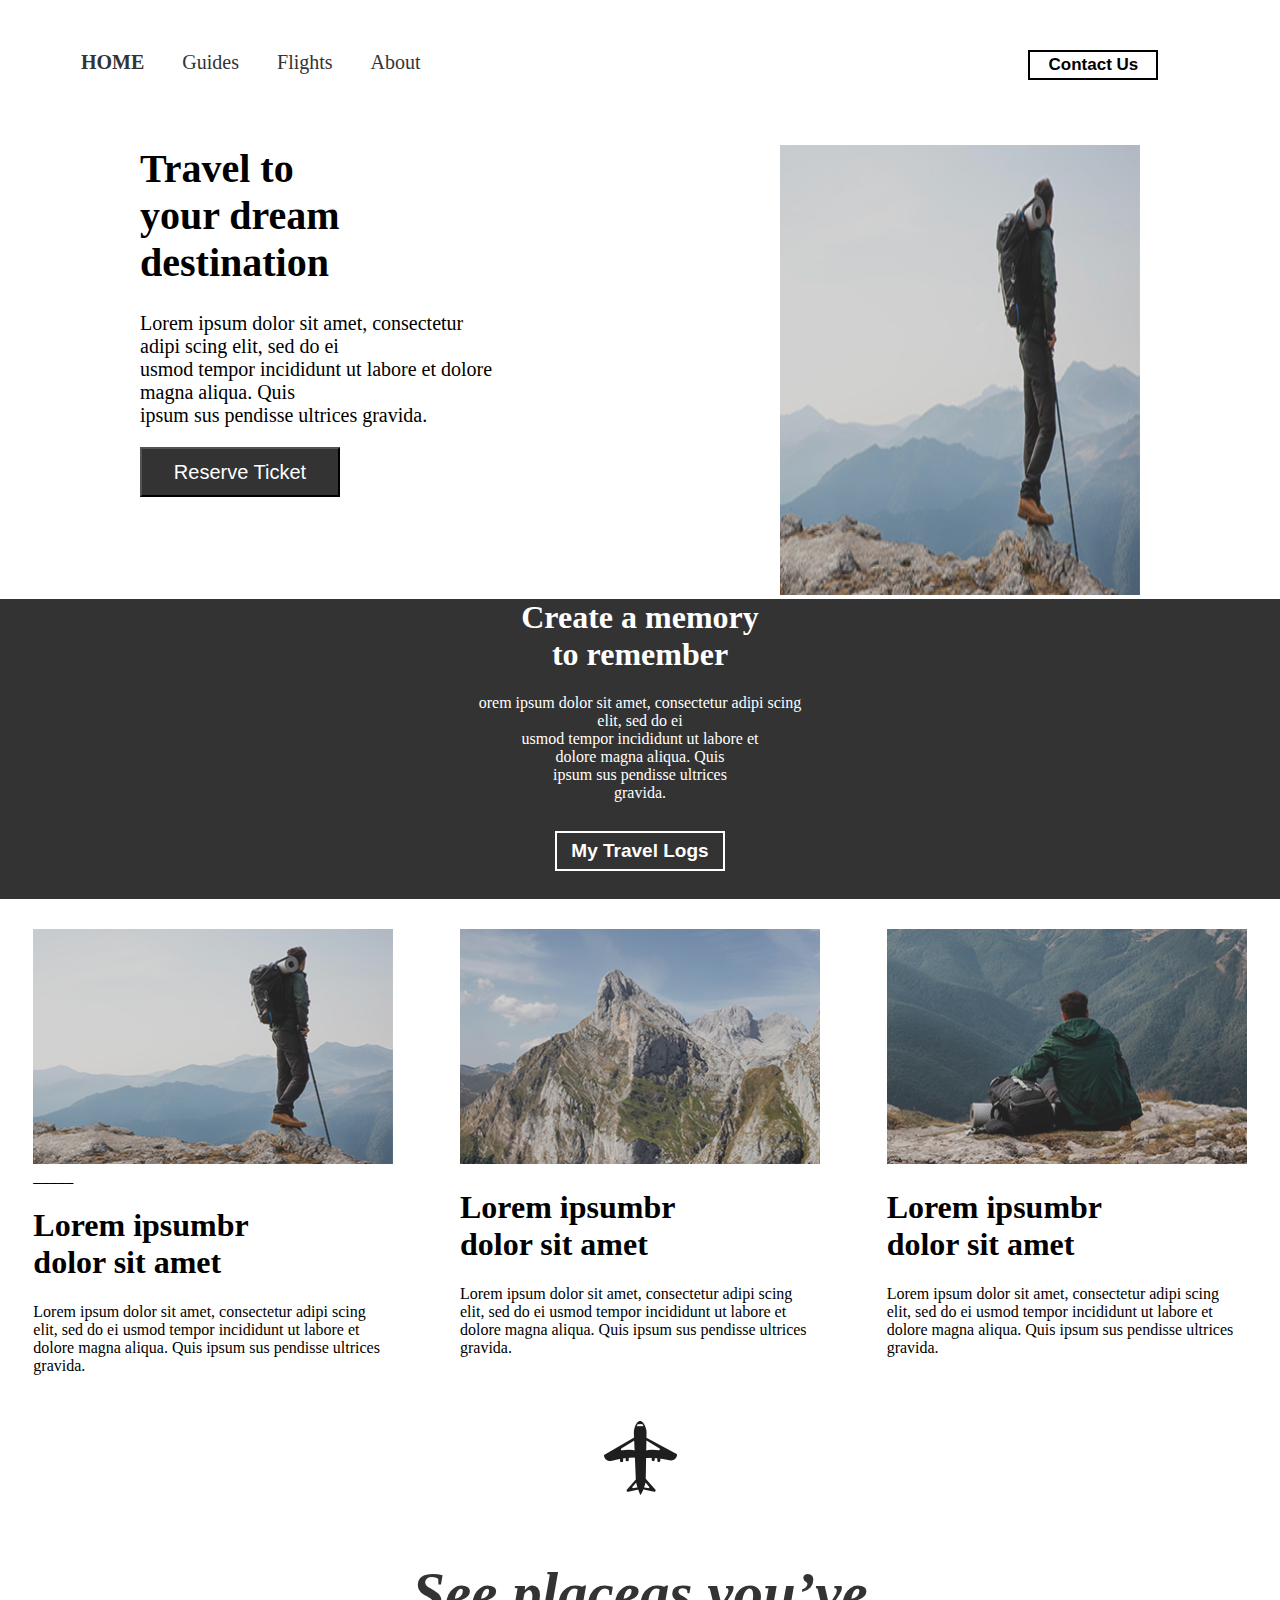
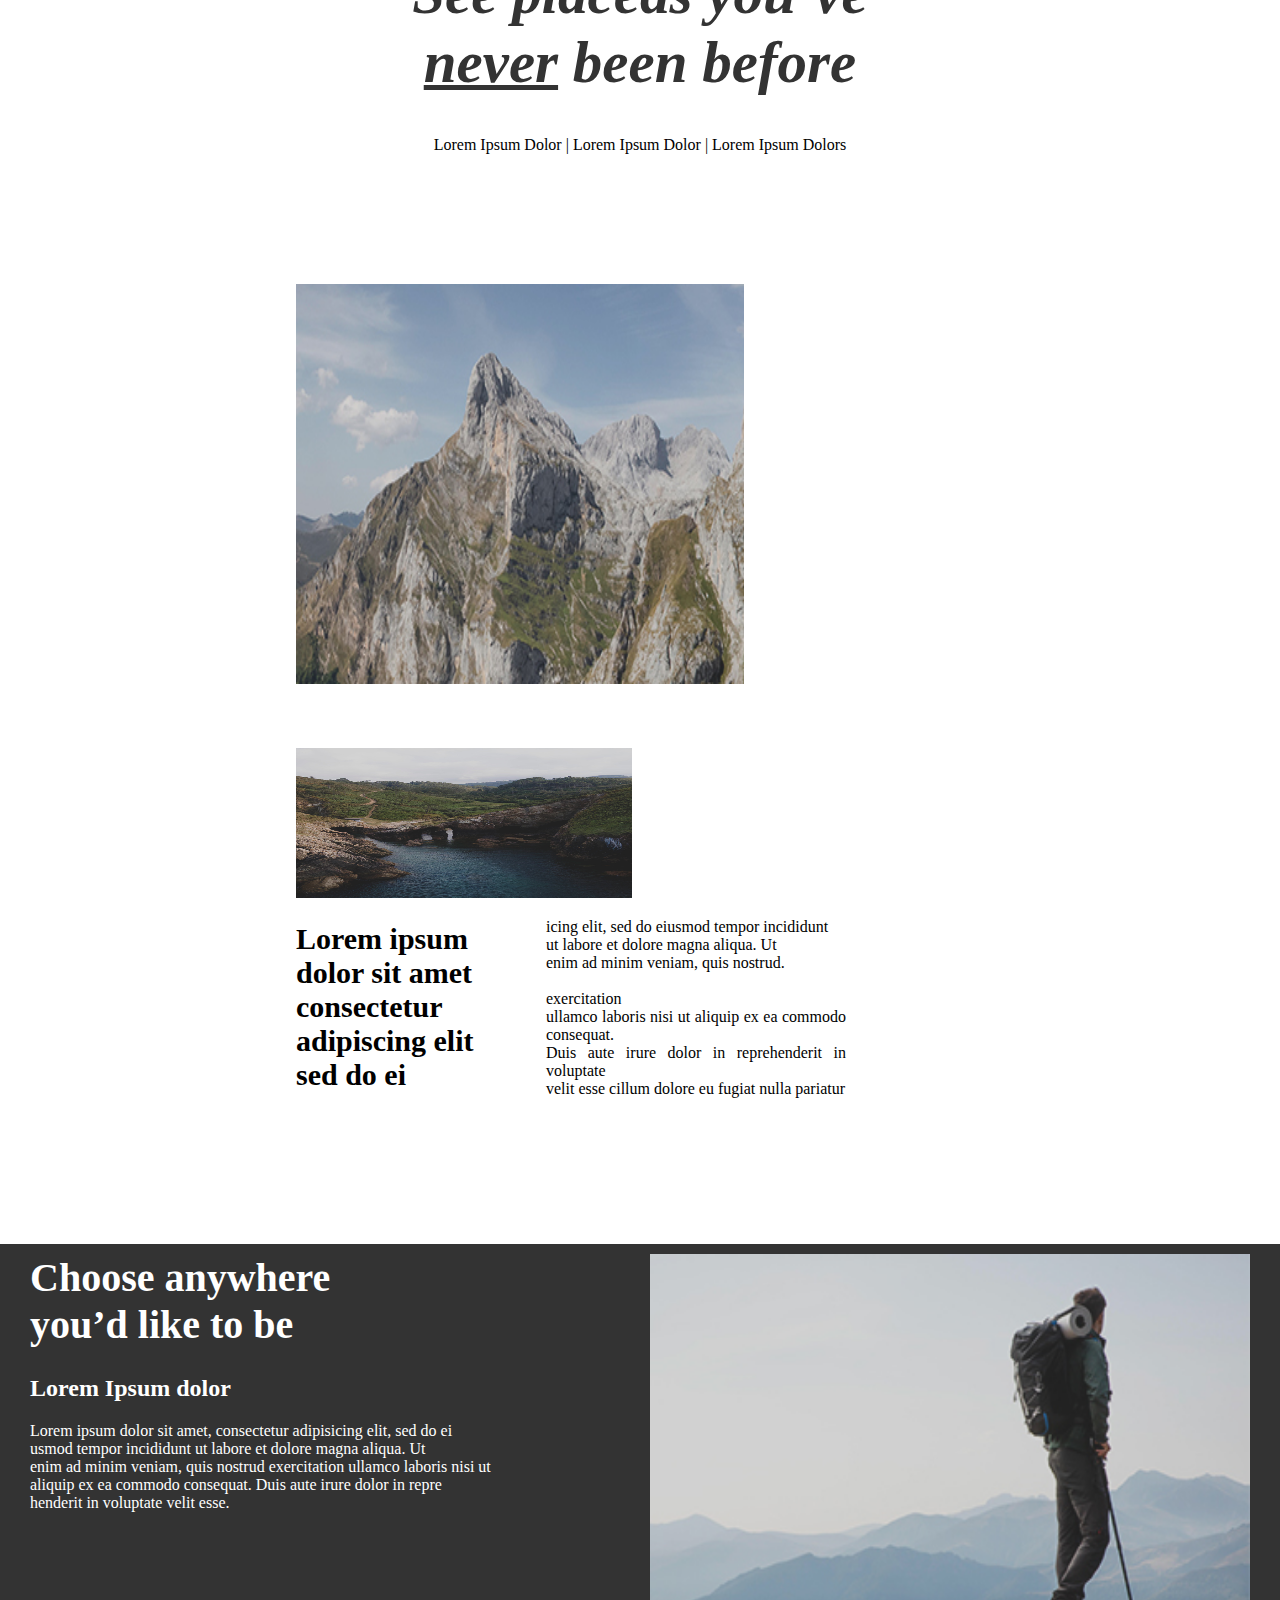
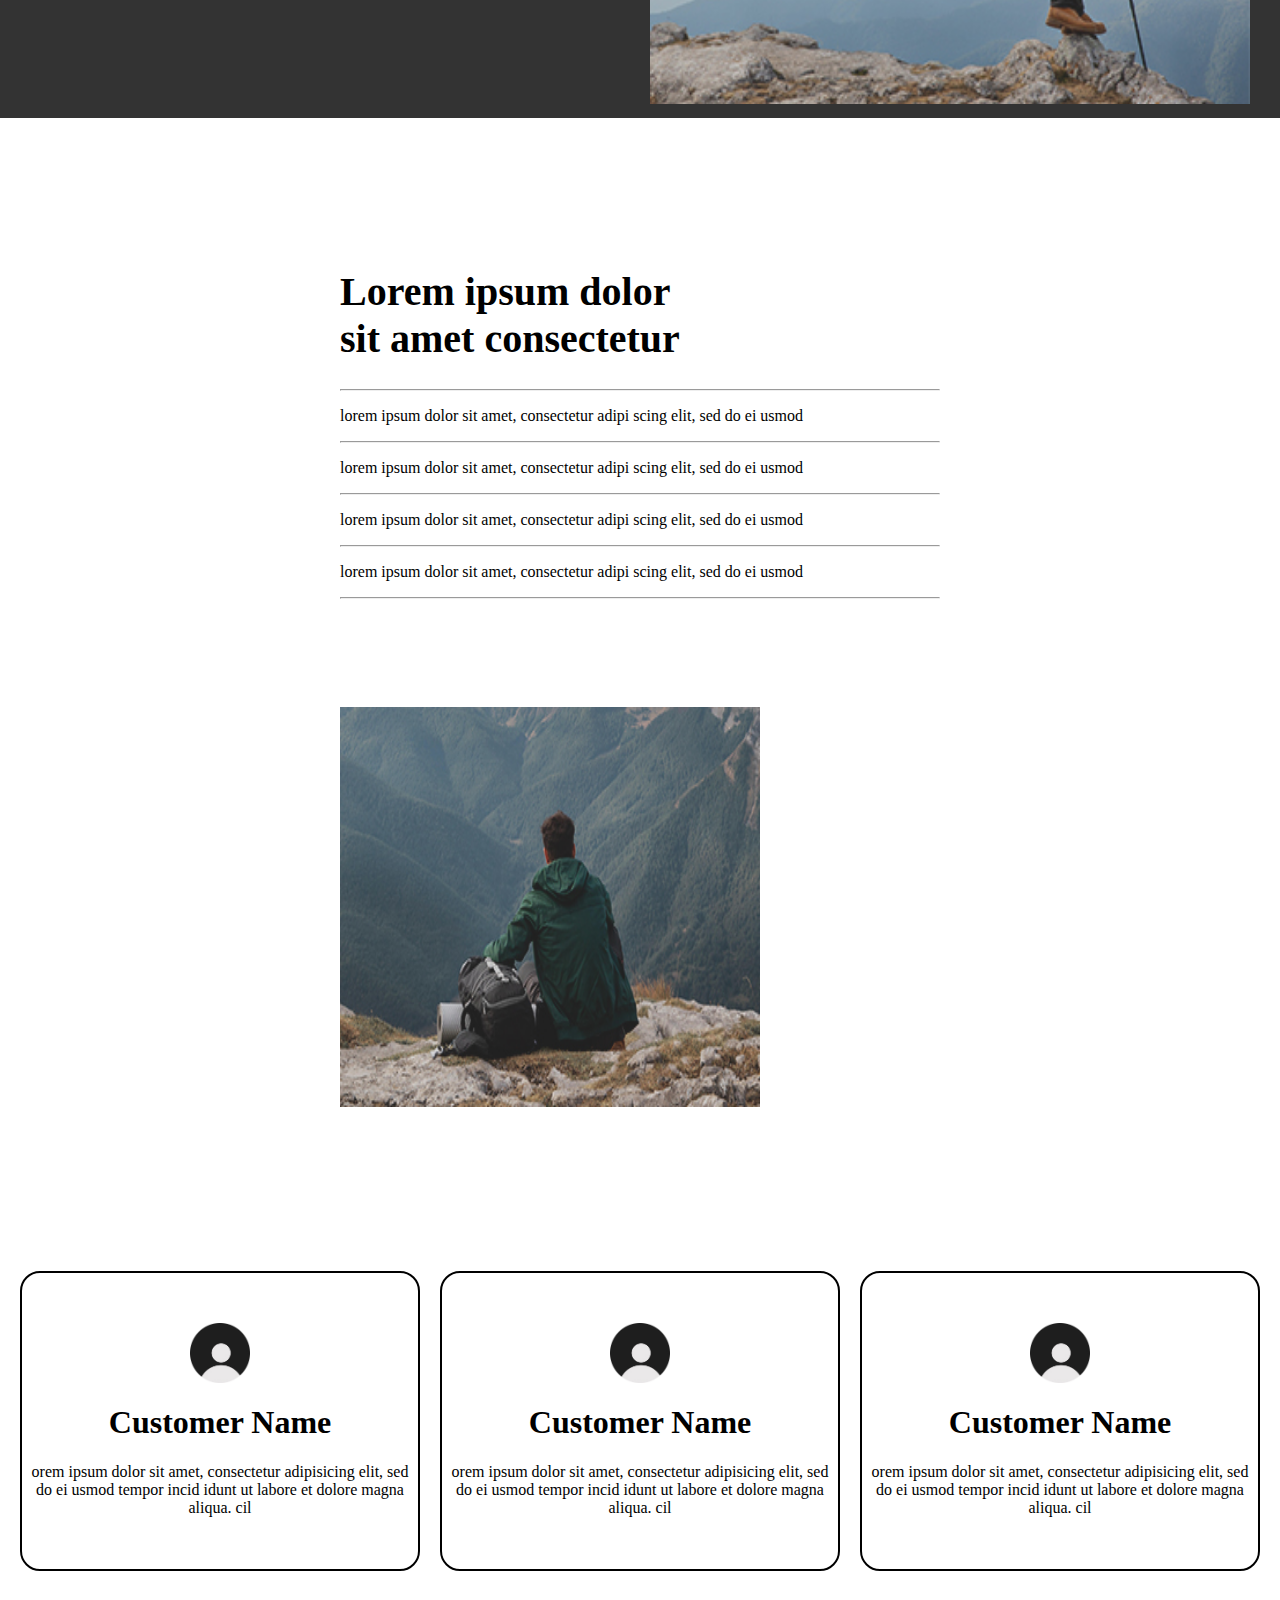
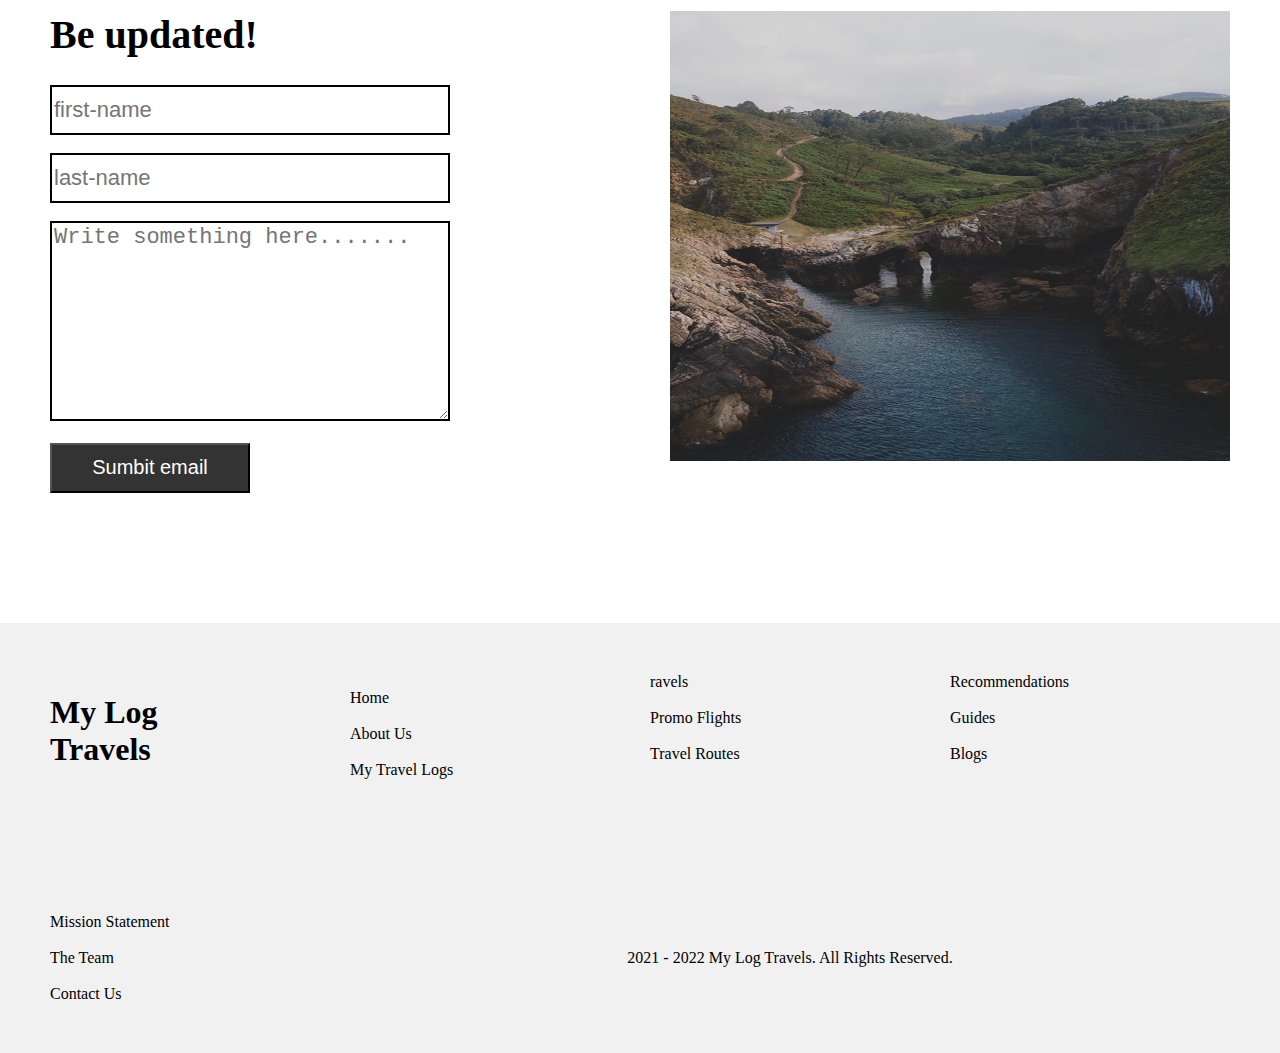
<file: index.html>
<!DOCTYPE html>
<html lang="en">
<head>
    <meta charset="UTF-8">  
    <meta name="viewport" content="width=device-width, initial-scale=1.0">
    <title>Document</title>
    <link rel="stylesheet" href="style.css">
</head>
<style> 
*{
    box-sizing:border-box;
    }
    body{
        margin: 0px;
        padding: 0px;
    }
</style>
<div class="navbar">
    <ul>
      <li><a class="active" href="#">HOME</a></li>
      <li><a href="#">Guides</a></li>
      <li><a href="#">Flights</a></li>
      <li><a href="#">About</a></li>
      <button class="Contact">Contact Us</button>
      </ul>
   </div>
       <div class="flex-container">  
    <div class="one"><h1 class="hadding">Travel to<br>
        your dream<br>
        destination</h1>
    <p class="paraghraf">Lorem ipsum dolor sit amet, consectetur adipi scing elit, sed do ei<br>usmod tempor incididunt ut labore et dolore magna aliqua. Quis<br> ipsum sus pendisse ultrices gravida. 
        </p>
        <button class="Reserve-Ticket">Reserve Ticket</button>
    </div>
    <div class="two">
        <img class="img1" src="1.jpg">
    </div>
    </div>
    <div class="create">
        <h1 class="create-hadding">Create a memory<br>
            to remember</h1>
            <p>orem ipsum dolor sit amet, consectetur adipi scing <br>elit, sed do ei<br>
                 usmod tempor incididunt ut labore et <br>dolore magna aliqua. Quis<br>ipsum sus pendisse ultrices<br> gravida. </p>
       <button class="My-Travel"> My Travel Logs</button>
                </div>
                
                <div class="container">  
                    <div class="one">
                        <img class="img-width" src="1.jpg">
                        _____
                        <h1>Lorem ipsumbr<br>
                            dolor sit amet</h1>
                            <p>Lorem ipsum dolor sit amet, consectetur adipi scing elit, sed do ei usmod tempor incididunt 
                                ut labore et dolore magna aliqua. Quis ipsum sus pendisse ultrices gravida. </p>
                    </div>
                    <div class="two">
                        <img class="img-width" src="2.jpg">
                        <h1>Lorem ipsumbr<br>
                            dolor sit amet</h1>
                            <p>Lorem ipsum dolor sit amet, consectetur adipi scing elit, sed do ei usmod tempor incididunt 
                                ut labore et dolore magna aliqua. Quis ipsum sus pendisse ultrices gravida. </p>
                    </div>
                    <div class="three">
                    <img class="img-width" src="3.jpg">
                    <h1>Lorem ipsumbr<br>
                        dolor sit amet</h1>
                        <p>Lorem ipsum dolor sit amet, consectetur adipi scing elit, sed do ei usmod tempor incididunt 
                            ut labore et dolore magna aliqua. Quis ipsum sus pendisse ultrices gravida. </p>
                        </div>
</div>


                        <img class="logo" src="5.jpg">
                        <h1 class="see-places"> See placeas you’ve<br>
                            <u>never</u> been before</h1>
                            <p class="dolor">Lorem Ipsum Dolor | Lorem Ipsum Dolor | Lorem Ipsum Dolors</p>

                        <div class="flex">  
                            <div class="one">
                                <img class="img2" src="2.jpg">
                            </div>
                            <div class="one">
                                <img class="img3" src="6.jpg">
                            <div class="flex-co">  
                                <div class="one">
                                    <h1>Lorem ipsum<br>
                                dolor sit amet<br>
                               consectetur<br>
                                adipiscing elit<br>
                                sed do ei</h1>
                                </div>
                                <div class="two">
                                    <p>icing elit, sed do eiusmod tempor incididunt<br> ut labore et dolore magna aliqua. Ut <br>enim ad minim veniam, quis nostrud.<br><br>
                        
                                        exercitation <br>ullamco laboris nisi ut aliquip ex ea commodo consequat. <br>Duis aute irure dolor in reprehenderit in voluptate<br> velit esse cillum dolore eu fugiat nulla pariatur</p>
                                </div>
                                </div>
                            </div></div>

                            <div class="black">  
                                <div class="one"><h1 class="hadding">Choose anywhere<br>
                                    you’d like to be<h1>
                                    <h2>Lorem Ipsum dolor</h2>
                                <p>Lorem ipsum dolor sit amet, consectetur adipisicing elit, sed do ei <br>usmod tempor incididunt ut labore et dolore magna aliqua. Ut <br>enim ad minim veniam, quis nostrud exercitation ullamco laboris nisi ut <br>aliquip ex ea commodo consequat. Duis aute irure dolor in repre <br>henderit in voluptate velit esse.</p>
                                </div>
                                <div class="two">
                                    <img class="img4" src="1.jpg">
                                </div>
                                </div>

                    

                                <div class="lorm">  
                                    <div class="one"><h1 class="hadding">Lorem ipsum dolor<br>
                                        sit amet consectetur</h1>
                                            <hr>
                                <p>lorem ipsum dolor sit amet, consectetur adipi scing elit, sed do ei usmod</p>
                                <hr>
                                <p>lorem ipsum dolor sit amet, consectetur adipi scing elit, sed do ei usmod</p>
                                <hr>
                                <p>lorem ipsum dolor sit amet, consectetur adipi scing elit, sed do ei usmod</p>
                                <hr>
                                <p>lorem ipsum dolor sit amet, consectetur adipi scing elit, sed do ei usmod</p>
                                <hr>
                                    </div>
                                    <div class="two">
                                        <img class="img5" src="3.jpg">
                                    </div>
                                    </div>


                                    <div class="profile">  
                                        <div class="profile-logo">
                                            <img class="img6" src="po.jpg">
                                       <h1 class="align-center">Customer Name</h1>
                                       <p class="align-center">orem ipsum dolor sit amet, consectetur adipisicing elit, sed do ei usmod tempor incid idunt ut labore et dolore magna aliqua. 
                                        cil</p>
                                        </div>
                                        <div class="profile-logo">
                                            <img class="img6" src="po.jpg">
                                            <h1 class="align-center">Customer Name</h1>
                                            <p class="align-center">orem ipsum dolor sit amet, consectetur adipisicing elit, sed do ei usmod tempor incid idunt ut labore et dolore magna aliqua. 
                                             cil</p>
                                        </div>
                                        <div class="profile-logo">
                                            <img class="img6" src="po.jpg">
                                            <h1 class="align-center">Customer Name</h1>
                                            <p class="align-center">orem ipsum dolor sit amet, consectetur adipisicing elit, sed do ei usmod tempor incid idunt ut labore et dolore magna aliqua. 
                                             cil</p>
                                        </div>
                                    </div>

                                    <div class="be-updated">  
                                        <div class="one"><h1 class="hadding">Be updated!</h1>
                                            <input class="first-name" type="text" placeholder="first-name"><br><br>
                                    <input class="last-name" type="text" placeholder="last-name"><br><br>
                                    <textarea class="textarea" placeholder="Write something here......."></textarea><br>
                                    <br>        <button class="sumbit">Sumbit email</button>
                                        </div>
                                        <div class="one">
                                            <img class="img7" src="6.jpg">
                                        </div>
                                        </div>
                            
                                        <div class="footer">  
                                            <div class="one">
                                                <h1>My Log<br>
                                                    Travels</h1>
                                            </div>
                                            <div class="one">
                                                <p>Home<br><br>
                                                    About Us<br><br>
                                                    My Travel Logs</p><br>
                                            </div>
                                            <div class="one">
                                                ravels<br><br>
                                                Promo Flights<br><br>
                                                Travel Routes
                                            </div>
                                            <div class="one">
                                                Recommendations<br><br>
                                             Guides<br><br>
                                                Blogs
                                            </div>
                                            <div class="one">
                                                Mission Statement<br><br>
                                                The Team<br><br>
                                                Contact Us
                                            </div>
                                            <p class="last">2021 - 2022 My Log Travels. All Rights Reserved.</p>
                                            </div>
</div>
</file>
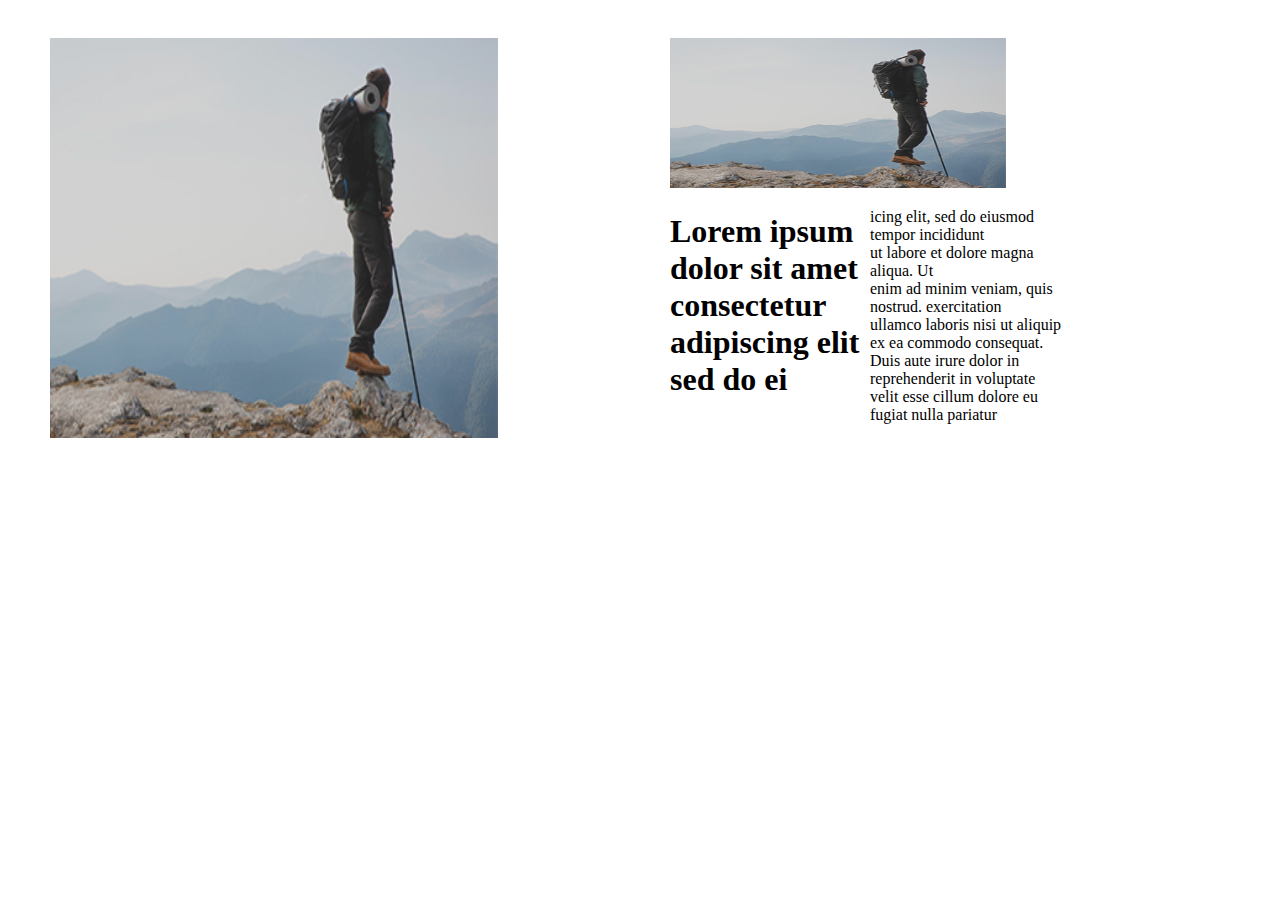
<file: three.html>
<!DOCTYPE html>
<html lang="en">
<head>
    <meta charset="UTF-8">  
    <meta name="viewport" content="width=device-width, initial-scale=1.0">
    <title>Document</title>
</head>
<style>
    *{
        box-sizing: border-box;
    }
.flex-container{
    display: flex;
    flex-wrap: wrap;
    justify-content:center;
    width: 100%;
}
.flex-container>div.one{
    margin: 10px;
    padding: 20px;
    width:600px;
}
.flex-container>div.two{
    margin: 10px;
    padding: 20px;
    width:600px;
}


.flex-co{
    display: flex;
    flex-wrap: wrap;
    width: 100%;
}
.flex-co>div.one{
    width:200px;
}
.flex-co>div.two{
    width:200px;
}
    </style>
<body>
<div class="flex-container">  
    <div class="one">
        <img src="1.jpg" style="width:80%;height: 400px;">
    </div>
    <div class="two">
        <img src="1.jpg" style=" width:60%;height:150px;">
    <div class="flex-co">  
        <div class="one">
            <h1>Lorem ipsum<br>
        dolor sit amet<br>
       consectetur<br>
        adipiscing elit<br>
        sed do ei</h1>
        </div>
        <div class="two">
            <p>icing elit, sed do eiusmod tempor incididunt<br> ut labore et dolore magna aliqua. Ut <br>enim ad minim veniam, quis nostrud.

                exercitation <br>ullamco laboris nisi ut aliquip ex ea commodo consequat. <br>Duis aute irure dolor in reprehenderit in voluptate<br> velit esse cillum dolore eu fugiat nulla pariatur</p>
        </div>
        </div>
    </div>
</body>
</html>
</file>
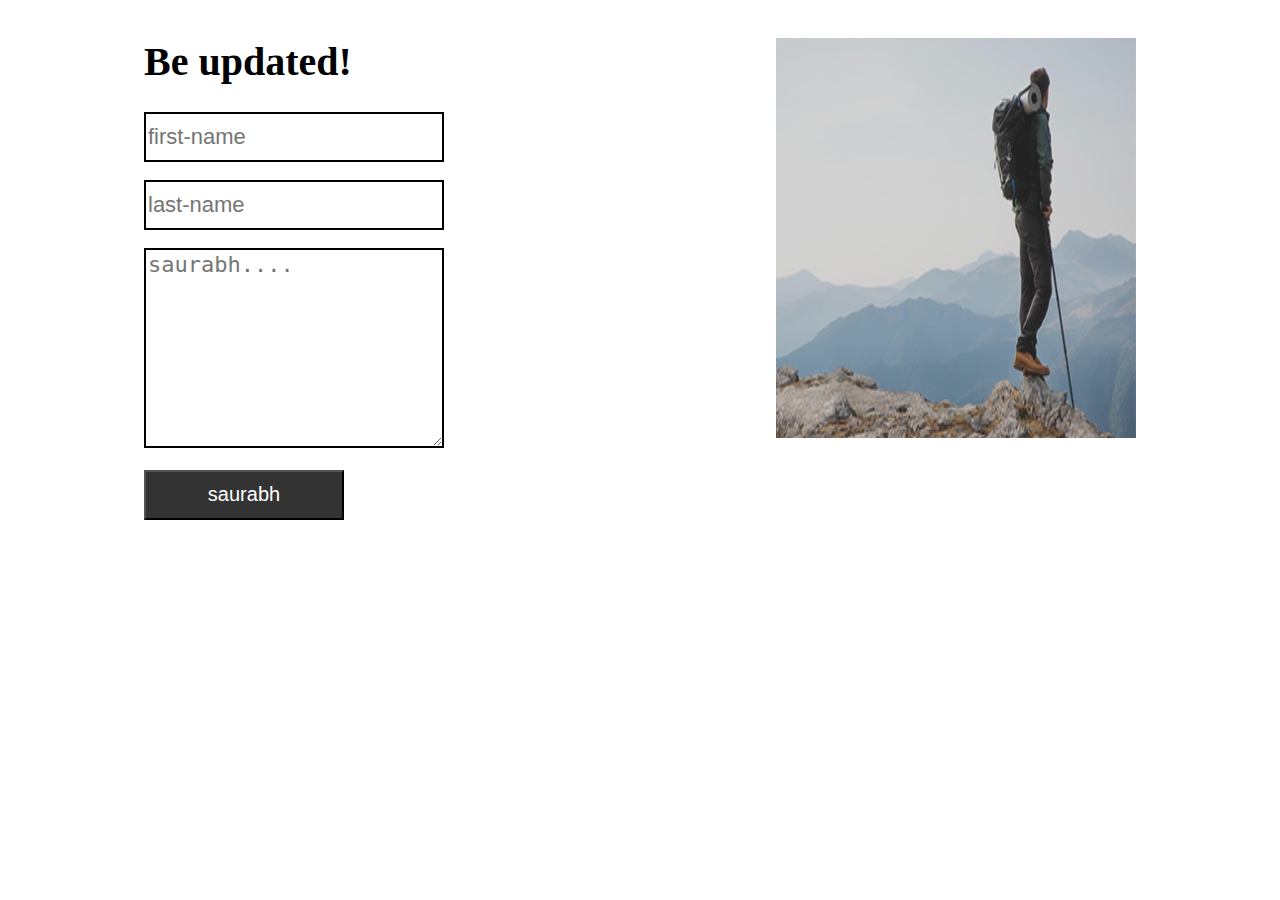
<file: two.html>
<!DOCTYPE html>
<html lang="en">
<head>
    <meta charset="UTF-8">  
    <meta name="viewport" content="width=device-width, initial-scale=1.0">
    <title>Document</title>
</head>
<style>
    *{
        box-sizing: border-box;
    }
.flex-container{
    display: flex;
    flex-wrap: wrap;
    justify-content:space-around;
}
.flex-container>div.one{
    margin: 10px;
    padding: 20px;
    width:400px;
}
.flex-container>div.two{
    margin: 10px;
    padding: 20px;
    width:400px;
}
    </style>
<body>
<div class="flex-container">  
    <div class="one"><h1 style="font-size:40px;margin-top: 0px;">Be updated!</h1>
        <input type="text" placeholder="first-name" style="width: 300px;height:50px;border: 2px solid black;font-size: 22px;"><br><br>
<input type="text" placeholder="last-name" style="width:300px;height:50px;border: 2px solid black;font-size: 22px;"><br><br>
<textarea placeholder="saurabh...." style="width:300px;height:200px;border: 2px solid black;font-size: 22px;"></textarea><br>
<br>        <button style="background-color: #333;width: 200px;height:50px;font-size: 20px;color: white;">saurabh</button>
    </div>
    <div class="two">
        <img src="1.jpg" style=" width:100%;height:400px;">
    </div>
    </div>
</body>
</html>
</file>
<file: style.css>
*{
    box-sizing:border-box;
    }
    body{
        margin: 0px;
        padding: 0px;
    }
    .navbar ul{
       list-style-type: none;
       padding: 0px;
       margin-top:2%;
       margin-left:5%;
    }
    .navbar li{
        display:inline-block;
    }
    .navbar a{
text-decoration: none;
color:#333;
display: block;
padding: 25px 17px;
font-size:20px;
    }
.navbar a:hover{
text-decoration: underline;
}
 .Contact{
        border: 2px solid black;
        float: right;
        margin-top:2%;
        margin-right:10%;
        background-color: white;
        width: 130px;
       height: 30px;
       font-weight: bold;
       font-size: 17px;
    }
    .Contact:hover{
        background-color:#333;
        color: white;
        font-weight: bold;
    }
    .active{
      color: black;
      font-weight: bold; 
    }
    .hadding{
        font-size:40px;
        margin-top: 0px;
    }
    .align-center{
        text-align: center;
    }
    .paraghraf{
        font-size: 20px;
    }
    .Reserve-Ticket{
        background-color: #333;
        width: 200px;
        height:50px;
        font-size: 20px;
        color: white;
    }
        
    .img1{
        width:100%;
    height:450px;
    }
    .img-width{
        width:100%;
    }
    .img2{
        width:80%;
        height: 400px;
    }
    .img3{
        width:60%;
        height:150px;
    }
    .img4{
        width:100%;
        height:450px;   
    } 
    .img5{
        width:70%;
        height:400px;
    }  
    .img6{
        width:60px;
        height:60px;
        margin: auto;
        display: block;
        margin-top:50px
    }
    .first-name{
        width:400px;
        height:50px;
        border: 2px solid black;
        font-size: 22px;
    }
    .last-name{
        width:400px;
        height:50px;
        border: 2px solid black;
        font-size: 22px;
    }
    .textarea{
        width:400px;
        height:200px;
        border: 2px solid black;
        font-size: 22px;
    }
    .img7{
        width:100%;
        height:450px;
    }
    .last{
        margin: auto;
        display: block;
    }
    .sumbit{
        background-color: #333;
        width: 200px;
        height:50px;
        font-size: 20px;
        color: white;
    }
    .Contact{
        border: 2px solid black;
        float: right;
        margin-top:2%;
        margin-right:10%;
        background-color: white;
        width: 130px;
       height: 30px;
       font-weight: bold;
       font-size: 17px;
    }
    .Contact:hover{
        background-color:#333;
        color: white;
        font-weight: bold;
    }
    .flex-container{
    display: flex;
    flex-wrap: wrap;
    justify-content:space-around;
}
.flex-container>div.one{
    margin: 10px;
    padding: 20px;
    width:400px;
    height:400px;
}
.flex-container>div.two{
    margin: 10px;
    padding: 20px;
    width:400px;
    height:400px;
}
.create{
background-color: #333;
width: 100%;
color: white;
margin-top: 5%;
height: 300px;
text-align: center;
    }  
    .My-Travel{
color: white;
width:170px;
font-size: 19px;
font-weight: bold;
height: 40px;
background-color:#333;
border: 2px solid white;
margin-top:1%;
    }   
    .My-Travel:hover{
        background-color:white;
        color: #333;
        font-weight: bold;
    }

    .container{
    display: flex;
    flex-wrap: wrap;
    justify-content:space-around;
}
.container>div.one{
    margin: 10px;
    padding: 20px;
    width:400px;
}
.container>div.two{
    margin: 10px;
    padding: 20px;
    width:400px;
}
.container>div.three{
    margin: 10px;
    padding: 20px;
    width:400px;
} 




.flex{
    display: flex;
    flex-wrap: wrap;
    justify-content:center;
    width: 90%;
    margin-top: 100px;
}
.flex>div.one{
    margin: 10px;
    padding: 20px;
    width:600px;
}

.flex-co{
    display: flex;
    flex-wrap: wrap;
    width: 100%;
    text-align: justify;
}
.flex-co>div.one{
    width:250px;
    font-size:15px;
}
.flex-co>div.two{
    width:300px;
}
.logo{
    display:block;
    margin: auto;
   }
   .see-places{
    text-align: center;
    font-size:59px;
    margin-top: 5%;
    color: #333;
    font-style: italic;
   }
   @media screen and (max-width:200px) {
    .see-places{
        font-size:30px;
    } 
   }
   @media screen and (max-width:600px) {
    .see-places{
        font-size:30px;
    } 
   }
   .dolor{
    text-align: center;
   }
   @media screen and (max-width:286px) {
    .dolor{
        font-size:10px;
    } 
   }


   .black{
    display: flex;
    flex-wrap: wrap;
    justify-content:center;
    width: 100%;
    margin-top: 100px;
    background-color: #333;
    color:white;
}
.black>div.one{
    margin: 10px;
    width:600px;
    text-align: justify;
}
.black>div.two{
    margin: 10px;
    width:600px;
}


.lorm{
    display: flex;
    flex-wrap: wrap;
    justify-content:center;
    width: 100%;
    margin-top: 100px;
}
.lorm>div.one{
    margin: 50px;
    width:600px;
    height:auto;
}
.lorm>div.two{
    margin:50px;
    width:600px;
    height:auto;    
}


.profile{
    display: flex;
    flex-wrap: wrap;
    justify-content:center;
    width: 100%;
    margin-top: 100px;
}
.profile>div.profile-logo{
    margin: 10px;
    width:400px;
    height:300px;
    border: 2px solid black;
    border-radius: 20px;
}
.be-updated{
    display: flex;
    flex-wrap: wrap;
    justify-content:center;
    width: 100%;
}
.be-updated>div.one{
    margin: 10px;
    padding: 20px;
    width:600px;
}


.footer{
    display: flex;
    flex-wrap: wrap;
    width:100%;
    margin-top: 100px;
    background-color: #f1f1f1;
    height: auto;
}
.footer>div.one{
    margin: 50px;
    width:200px;
    height:auto;
}
</file>
